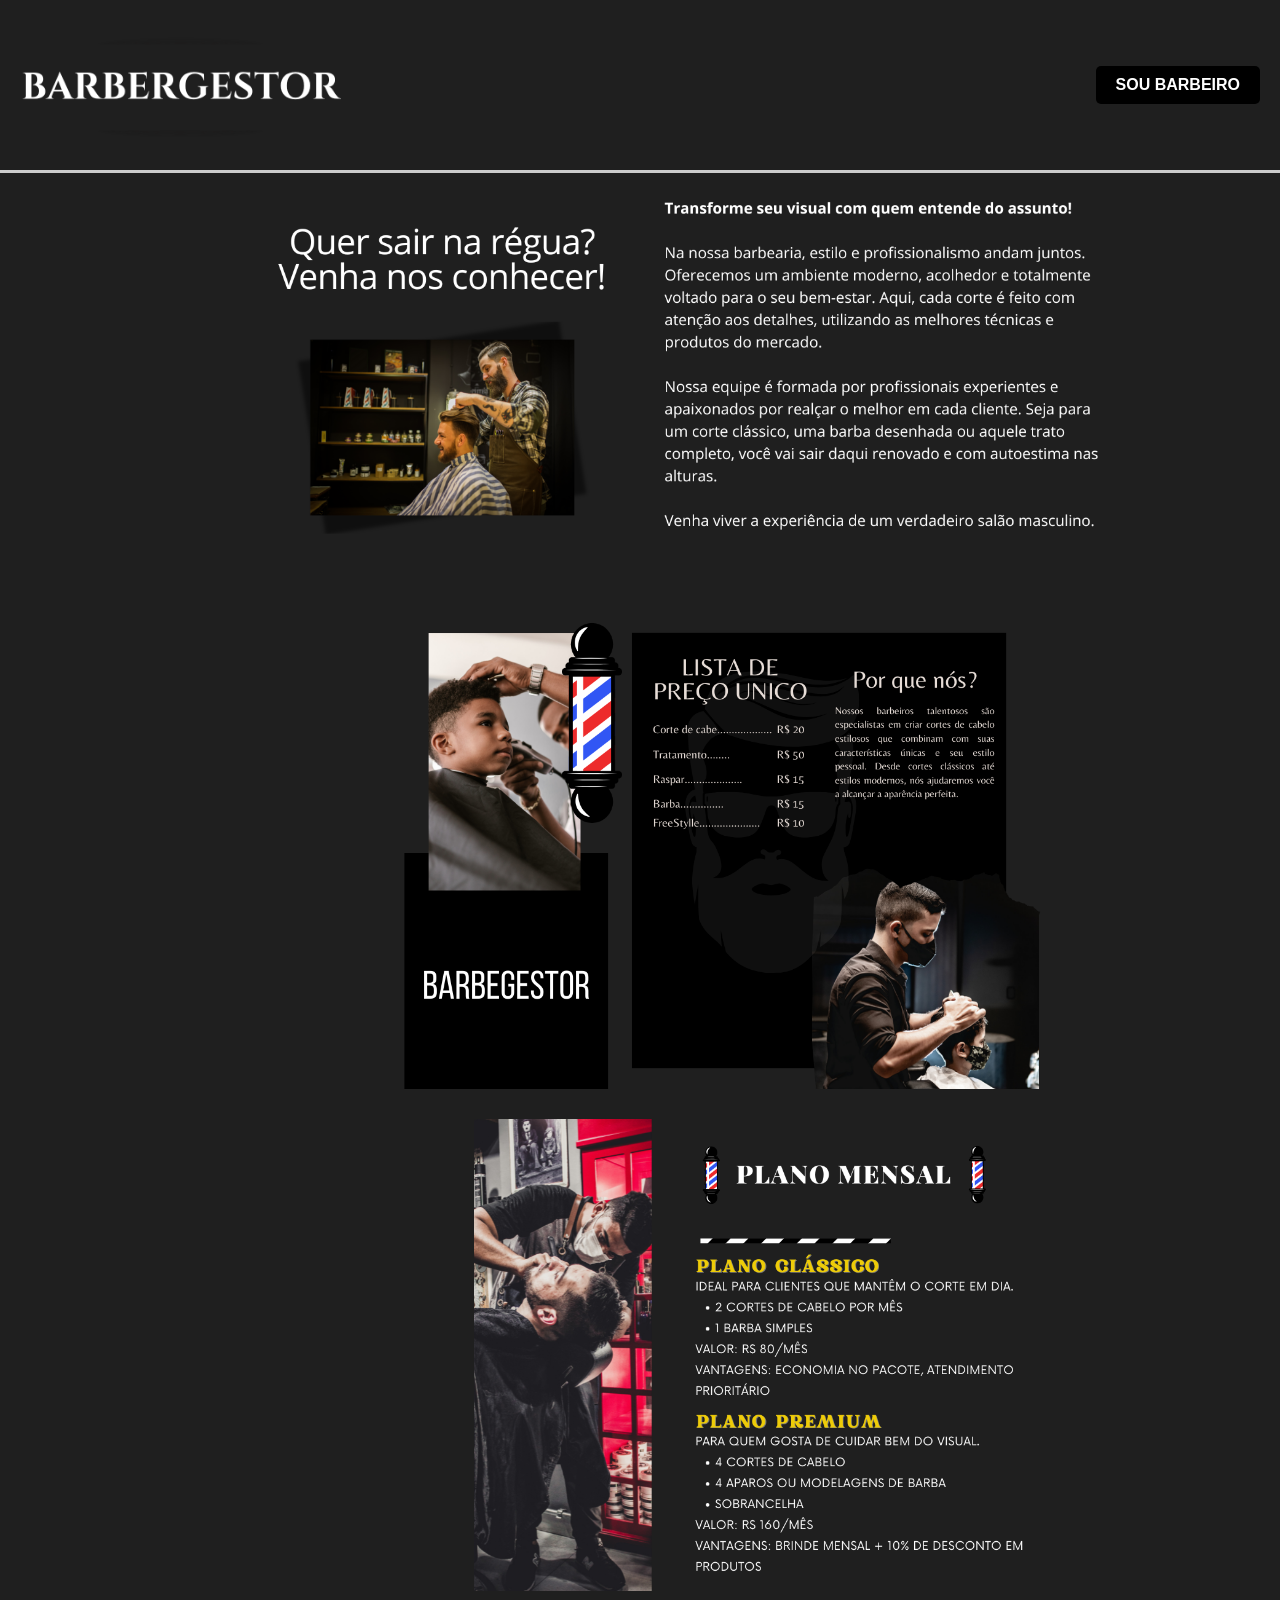
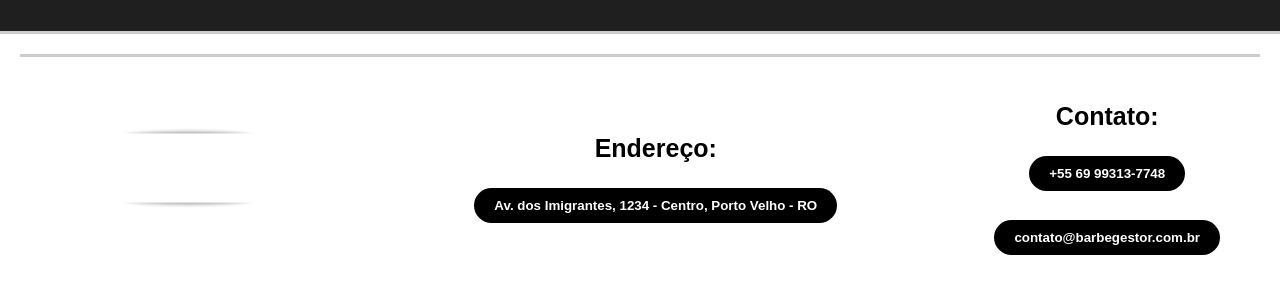
<file: Barbearia/Home/index.html>
<html>
<html lang="pt-br">
<head>
    <meta charset="UTF-8">
    <meta name="viewport" content="width=device-width, initial-scale=1.0">
    <title>Barbergestor</title>
    <link rel="stylesheet" href="style.css">
</head>
<body>
    <header>
        <div class="header-wrapper">
            <img src="../Img/LOGO BARBER.png" alt="Barbegestor Logo" class="logo">
            <a href="../Login/Login.php" class="btn-link">SOU BARBEIRO</a>      
        </div>
    </header>

    <section class="intro">
        <div class="left">
            <img src="../Img/Corpo01.png" alt="Barbearia" class="img-intro">
        </div>
    </section>

    <section class="precos">
        <div class="coluna">
            <img src="../Img/Corpo2.png" alt="Corte infantil" class="img-preco">
        </div>
    </section>
    <section class="planosMensais">
        <div class="coluna">
            <img src="../Img/planoMensal.png" alt="Corte infantil" class="img-precomensal">
        </div>
    </section>

    <footer>
    <div class="footer-wrapper-horizontal">
        <img src="../Img/LOGO BARBER.png" alt="Barbegestor Logo" class="logo-footer">
        <div class="endereco">         
            <p><strong>Endereço:</strong></p>
            <button id="btnfooter">Av. dos Imigrantes, 1234 - Centro, Porto Velho - RO</button>
        </div>
        <div class="contato">         
            <p><strong>Contato:</strong></p>
            <button id="btnfooter">+55 69 99313-7748</button><br>
            <br>
            <button id="btnfooter">contato@barbegestor.com.br</button>
        </div>
    </div>
</footer>
    <script src="script.js"></script>
    <script src="efeitos.js"></script>
</body>
</html>
</file>
<file: Barbearia/Home/style.css>
body {
    margin: 0;
    font-family: opnesans, Arial, Helvetica, sans-serif;
    background-color: #f2f2f2;
}

header {
    background-color: #1f1f1f;
    padding: 10px 20px;
    border-bottom: 3px solid #ccc;
}

.header-wrapper {
    display: flex;
    justify-content: space-between;
    align-items: center;
}

.logo {
    height: 150px;
}

.btn-link {
    display: inline-block;
    background-color: #000;
    color: #fff;
    padding: 10px 20px;
    text-decoration: none;
    font-weight: bold;
    border-radius: 5px;
}

.intro {
    display: flex;
    flex-wrap: wrap;
    background-color: #1f1f1f;
}

.intro .left {
    flex: 1;
    min-width: 300px;
}

.intro .right {
    flex: 1;
    min-width: 300px;
}

.img-intro {
    width: 70%;
    border-radius: 10px;
    margin-top: -50px;
    margin-left: 250px;
    margin-right: 200px;
}

.precos {
    display: flex;
    flex-wrap: wrap;
    justify-content: space-between;
    background-color: #1f1f1f;
    color: #fff;
    padding: 40px;
    gap: 20px;
}

.coluna {
    flex: 1;
    min-width: 250px;
}

.img-preco {
    width: 70%;
    border-radius: 10px;
    margin-top: -50px;
    margin-left: 250px;
    margin-right: 200px;
}
.planosMensais {
    display: flex;
    flex-wrap: wrap;
    justify-content: space-between;
    background-color: #1f1f1f;
    color: #fff;
    padding: 40px;
    gap: 20px;
}
.img-precomensal {
    width: 70%;
    border-radius: 10px;
    margin-top: -50px;
    margin-left: 250px;
    margin-right: 200px;
}

footer {
    background-color: #fff;
    padding: 20px;
    text-align: center;
    border-top: 3px solid #ccc;
}

.footer-wrapper-horizontal {
    display: flex;
    justify-content: space-between;
    align-items: center;
    padding: 20px 40px;
    background-color: #fff;
    border-top: 3px solid #ccc;
}

.logo-footer {
    height: 120px;
}

.contato {
    text-align: center;
    font-size: 25px;
}
.endereco {
    text-align: center;
    font-size: 25px;
}
#btnfooter {
    background-color: #000;
    color: #fff;
    padding: 10px 20px;
    border-radius: 20px;
    border: none;
    cursor: pointer;
    font-weight: bold;
}

.intro, .precos, .planosMensais, .footer-wrapper-horizontal {
  opacity: 0;
  transform: translateY(20px);
  transition: opacity 0.8s ease, transform 0.8s ease;
}

.intro.show, .precos.show, .planosMensais.show, .footer-wrapper-horizontal.show {
  opacity: 1;
  transform: translateY(0);
}
</file>
